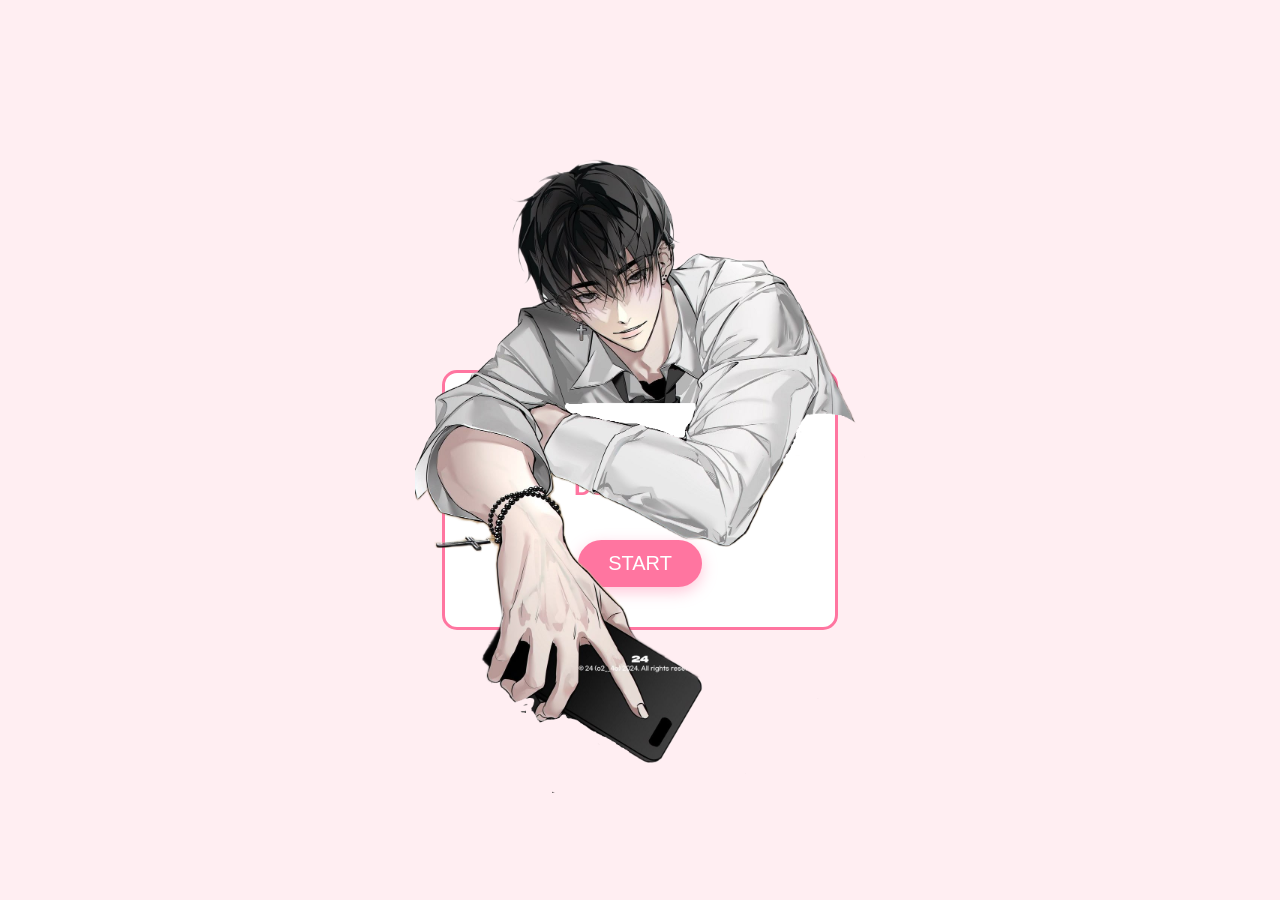
<file: index.html>
<!DOCTYPE html>
<html lang="zh-TW">
<head>
    <meta charset="UTF-8">
    <meta name="viewport" content="width=device-width, initial-scale=1.0">
    <title>Secret Archive</title>
    <link rel="stylesheet" href="style.css"> 
</head>
<body>
  

   <div id="start-menu">
    <!-- 角色圖 -->
    <img src="male.png" class="leaning-character">

    <!-- 信件/對話框 -->
    <div class="mail-envelope">
        <div class="mail-content">
            <h2>Dear Player</h2>
            <button class="start-btn" onclick="startGame()">START</button>
        </div>
    </div>
</div>


    <!-- 遊戲跳轉邏輯 -->
    <script>
        function startGame() {
            const menu = document.getElementById('start-menu');
            // 加上淡出效果
            menu.style.transition = "opacity 1s";
            menu.style.opacity = "0";
            
            setTimeout(() => {
                window.location.href = 'wenin.html'; 
            }, 1000);
        }
    </script>
</body>
</html>
</file>
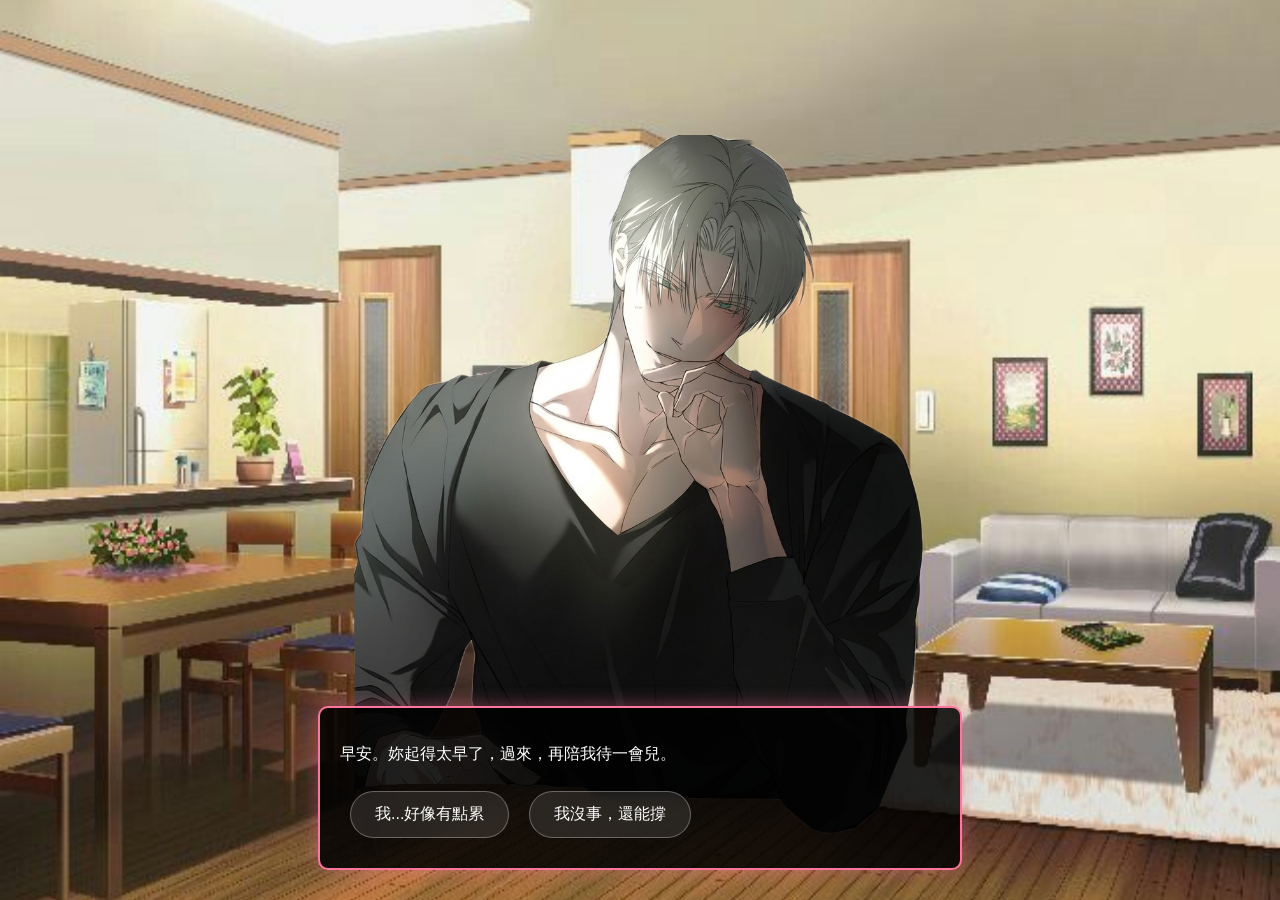
<file: wenin.html>
<!DOCTYPE html>
<html lang="zh-TW">
<head>
    <meta charset="UTF-8">
    <link rel="stylesheet" href="style.css">
    <script src="wenin.js"></script>
</head>



<body>


    <!-- 角色圖片放在前面 -->
    <img src="Zhenya.png" id="character-img" alt="character">
    
  
    <div class="dialog-box" id="main-dialog" one click="handleDialogClick()">
        <p id="message"></p>
        <div id="options-container" class="options-layout">  
        
     </div>
            <script scr ="wenin.js"></script>
        </div>
<!-- 只有外層保留 ID，內層不需要 display: none -->
<div id="mail-overlay" class="mail-style" onclick="closeMail()" style="display: none;"> 
    <div> 
        <p>你點這個大概會覺得會麻煩我吧 或者 可能說不出口吧
但沒關係我等你願意說 不用勉強自己 反正我一直都在 抱歉啦这个不是弄得很好
</p> 
        <span style="font-size: 0.8rem; color: #888;">(點擊畫面關閉)</span> 
    </div> 
</div>

    </div>
</div>

</body>
</html>
</file>
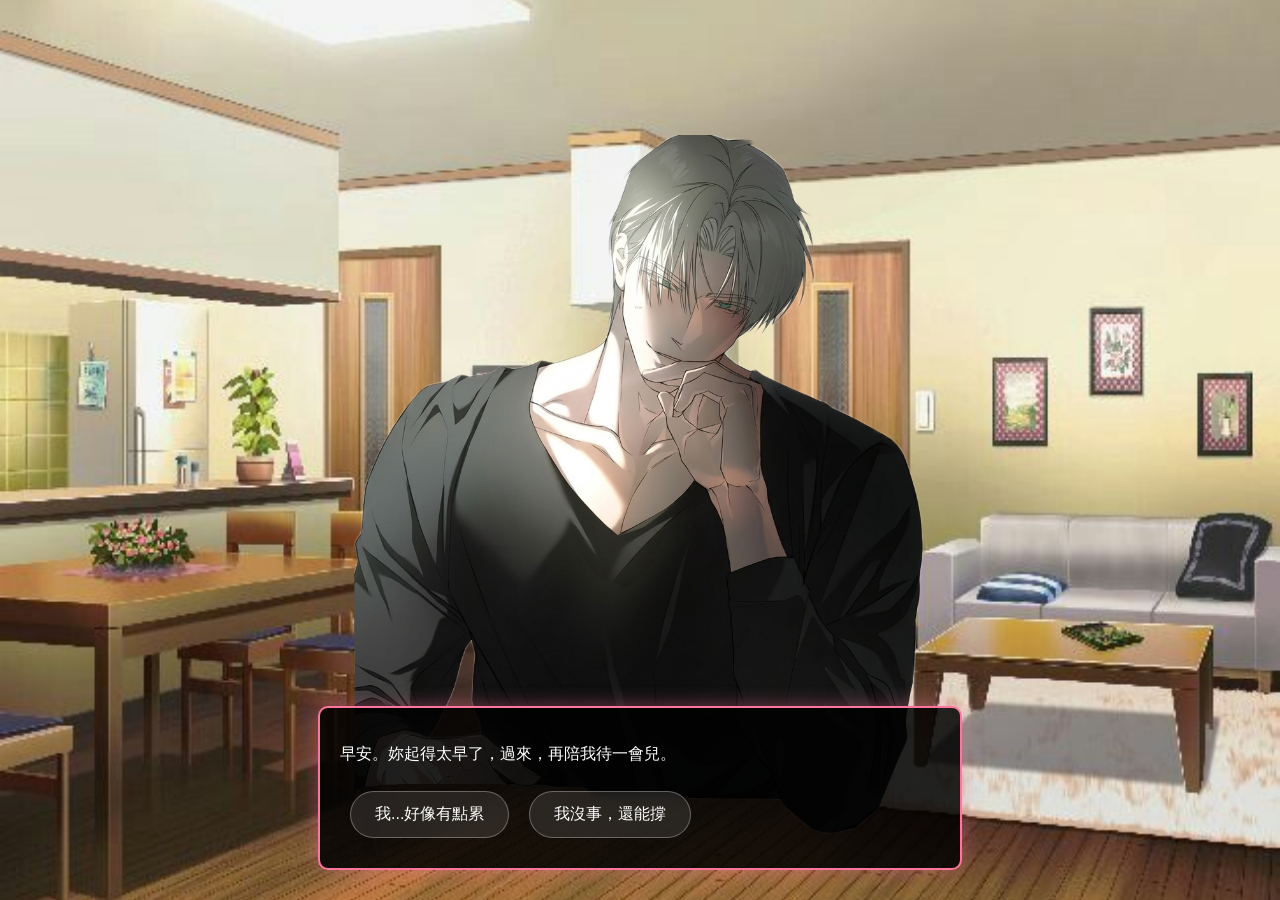
<file: wenin.html.html>
<!DOCTYPE html>
<html lang="zh-TW">
<head>
    <meta charset="UTF-8">
    <link rel="stylesheet" href="style.css">
    <script src="wenin.js"></script>
</head>



<body>


    <!-- 角色圖片放在前面 -->
    <img src="Zhenya.png" id="character-img" alt="character">
    
  
    <div class="dialog-box" id="main-dialog" one click="handleDialogClick()">
        <p id="message"></p>
        <div id="options-container" class="options-layout">  
        
     </div>
            <script scr ="wenin.js"></script>
        </div>
<!-- 只有外層保留 ID，內層不需要 display: none -->
<div id="mail-overlay" class="mail-style" onclick="closeMail()" style="display: none;"> 
    <div> 
        <p>你點這個大概會覺得會麻煩我吧 或者 可能說不出口吧
但沒關係我等你願意說 不用勉強自己 反正我一直都在 抱歉啦这个不是弄得很好
</p> 
        <span style="font-size: 0.8rem; color: #888;">(點擊畫面關閉)</span> 
    </div> 
</div>

    </div>
</div>

</body>
</html>
</file>
<file: style.css>
/* style.css */
 /* --- 基礎設定 --- */
body {
    margin: 0;
    padding: 0;
    background-image: url('room.jpg');
    background-size: cover;
    background-position: center;
    height: 100vh;
    overflow: hidden;
    position: relative;
}

/* --- 全螢幕選單 (index.html 用) --- */

/* 拿掉動畫，直接讓信件顯示在中間 */


/* 隱藏或刪除原本的 mailbox，如果你不需要的話 */
.mailbox {
    display: none; 
}

/* 刪除或註解掉原本的 @keyframes flyOut { ... } */


.mailbox {
    position: absolute;
    bottom: 5%;
    left: 5%;
    width: 200px;
    z-index: 10;
}


.mail-content {
    padding: 20px;
    text-align: center;
    font-family: 'Arial', sans-serif;
    color: #ff75a0;
}

.start-btn {
    margin-top: 20px;
    padding: 12px 30px;
    background-color: #ff75a0;
    color: white;
    border: none;
    border-radius: 25px;
    font-size: 20px;
    cursor: pointer;
    box-shadow: 0 5px 15px rgba(255, 117, 160, 0.4);
}

/* --- 遊戲畫面 (wenin.html 用) --- */
#character-img {
    position: absolute;
    bottom: 0;
    left: 50%;
    transform: translateX(-50%);
    height: 85vh;
    width: auto;
    z-index: 1;
}

.dialog-box {
    width: 80%;
    max-width: 600px;
    background: rgba(0, 0, 0, 0.85);
    border: 2px solid #ff75a0;
    border-radius: 10px;
    padding: 20px;
    color: white;
    cursor: pointer;
    box-shadow: 0 0 20px rgba(255, 117, 160, 0.4);
    font-family: "Microsoft JhengHei", sans-serif;
    position: absolute;
    bottom: 30px; /* 修正位置 */
    left: 50%;
    transform: translateX(-50%);
    z-index: 2;
}

#name-tag {
    position: absolute;
    top: -30px;
    left: 20px;
    background: #ff75a0;
    padding: 5px 15px;
    border-radius: 5px 5px 0 0;
    font-weight: bold;
}
#start-menu {
    position: relative;
    width: 100vw;
    height: 100vh;
    display: flex;
    justify-content: center;
    align-items: center;
    background-color: #ffeef2;
}

/* 角色：放在中間偏上的位置 */
.leaning-character {
    position: absolute;
    left: px;
    width: 450px;       /* 根據你的圖片調整大小 */
    z-index: 2;         /* 數字比信件大，才會壓在上面 */
    /* 調整垂直位置，讓手肘剛好對準信件邊緣 */
    pointer-events: none; /* 讓滑鼠可以穿透圖片點擊到下面的按鈕 */
}

/* 信件：放在角色下方一點 */
.mail-envelope {
    position: relative;
    width: 350px;
    padding: 60px 20px 20px 20px; /* 增加頂部內距，避免文字被角色壓住 */
    background: white;
    border: 3px solid #ff75a0;
    border-radius: 15px;
    z-index: 1;         /* 在角色下面 */
    margin-top: 100px;  /* 往下推，讓角色手肘對準邊界 */
}
#mail-overlay {
    position: fixed; /* Or absolute, depending on your setup */
    top: 50%;
    left: 50%;
    transform: translate(-50%, -50%);
    background: rgba(0, 0, 0, 0.9); /* Dark semi-transparent background */
    color: #fffefe; /* Keep your pink text color */
    padding: 20px;
    border: 2px solid #ffb6c1;
    border-radius: 10px;
    z-index: 1000; /* Ensures it stays on top of everything */
    width: 80%;
    max-width: 500px;
}
#mail-style {
    display: none; /* 初始隱藏 */
    position: fixed;
    top: 50%;
    left: 50%;
    transform: translate(-50%, -50%);
    background: rgba(0, 0, 0, 0.85);
    color: white; /* 確保文字是白的 */
    padding: 20px;
    border-radius: 15px;
    z-index: 9999;
    text-align: center;
    width: 80%; /* 依需求調整寬度 */
}
.option-btn {
    background: rgba(255, 255, 255, 0.1); /* Semi-transparent white */
    color: white;
    border: 1px solid rgba(255, 255, 255, 0.3);
    padding: 12px 24px;
    margin: 10px;
    border-radius: 25px; /* Rounded pill shape */
    cursor: pointer;
    font-size: 1rem;
    transition: all 0.3s ease; /* Smooth animation */
    backdrop-filter: blur(5px); /* Glassmorphism effect */
    outline: none;
}

.option-btn:hover {
    background: rgba(255, 255, 255, 0.25);
    transform: translateY(-3px); /* Subtle lift */
    box-shadow: 0 5px 15px rgba(0, 0, 0, 0.3);
    border-color: rgba(255, 255, 255, 0.5);
}

.option-btn:active {
    transform: translateY(0); /* Press down effect */
}
</file>
